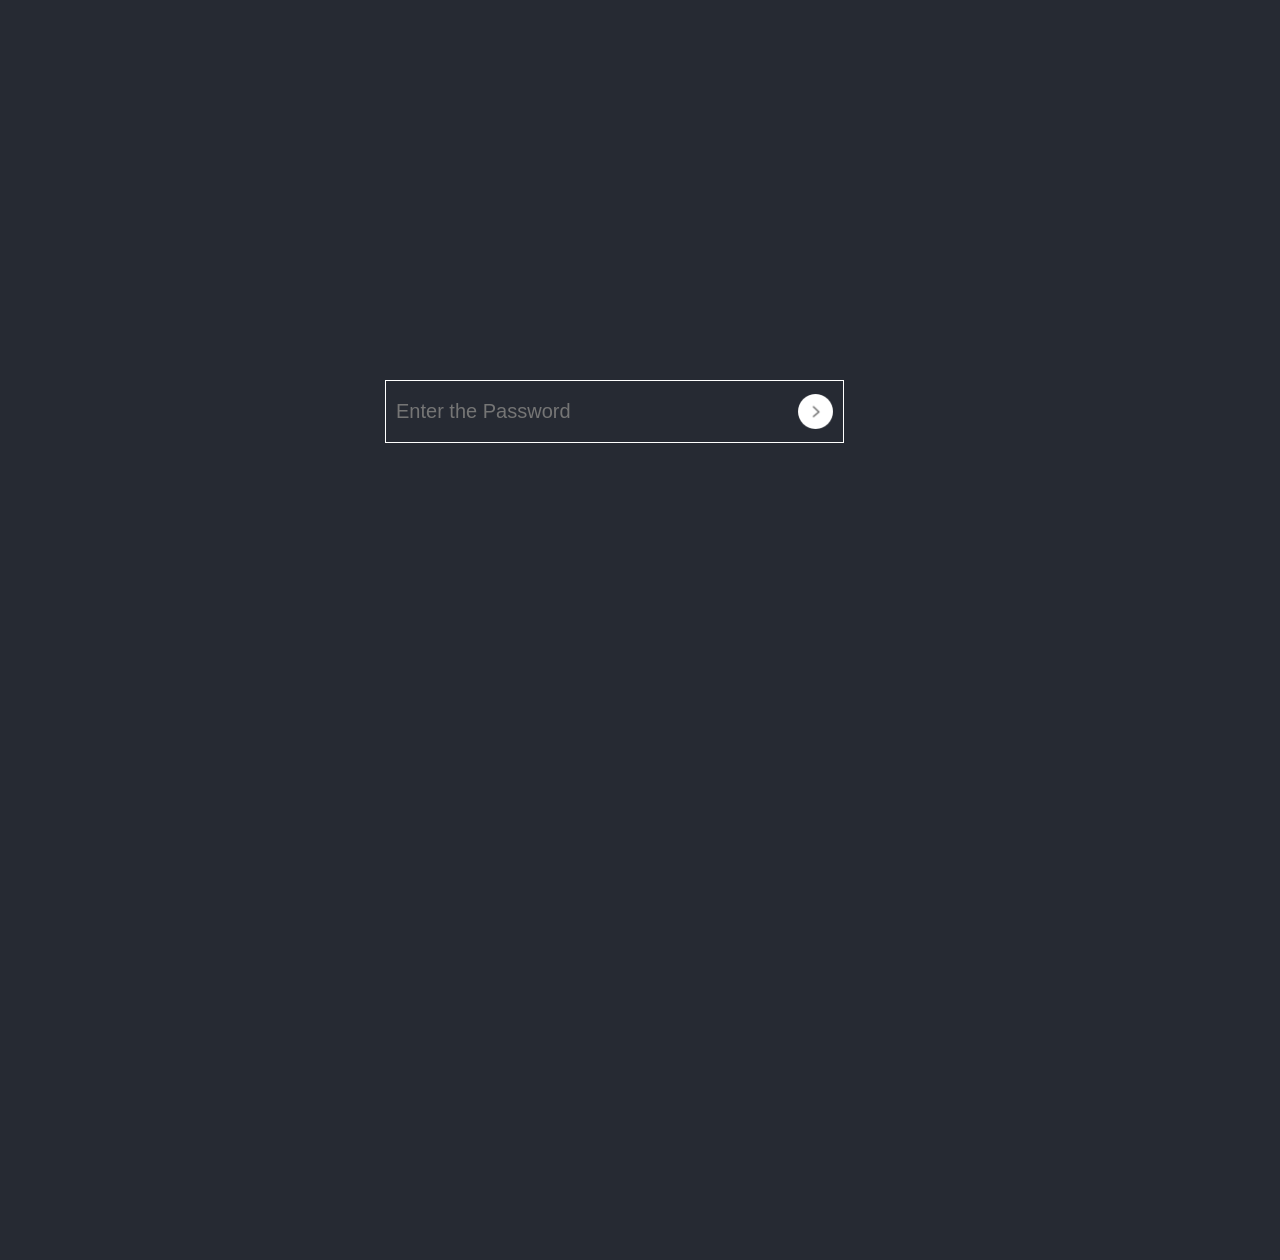
<file: Password Strength Checker/index.html>
<!DOCTYPE html>
<html lang="en">
<head>
    <meta charset="UTF-8">
    <meta name="viewport" content="width=device-width, initial-scale=1.0">
    <title>Password Strength Check</title>
    <link rel="stylesheet" href="style.css">
    <script src="script.js" defer></script>
</head>
<body>
    <div class="app-container">
        <div class="input-box">
            <input type="password" name="" id="password" placeholder="Enter the Password">
            <img src="arrow.png" alt="">
            
        </div>
        <p id="text">Password is <span id="strength"></span></p>
    </div>
    
</body>
</html>
</file>
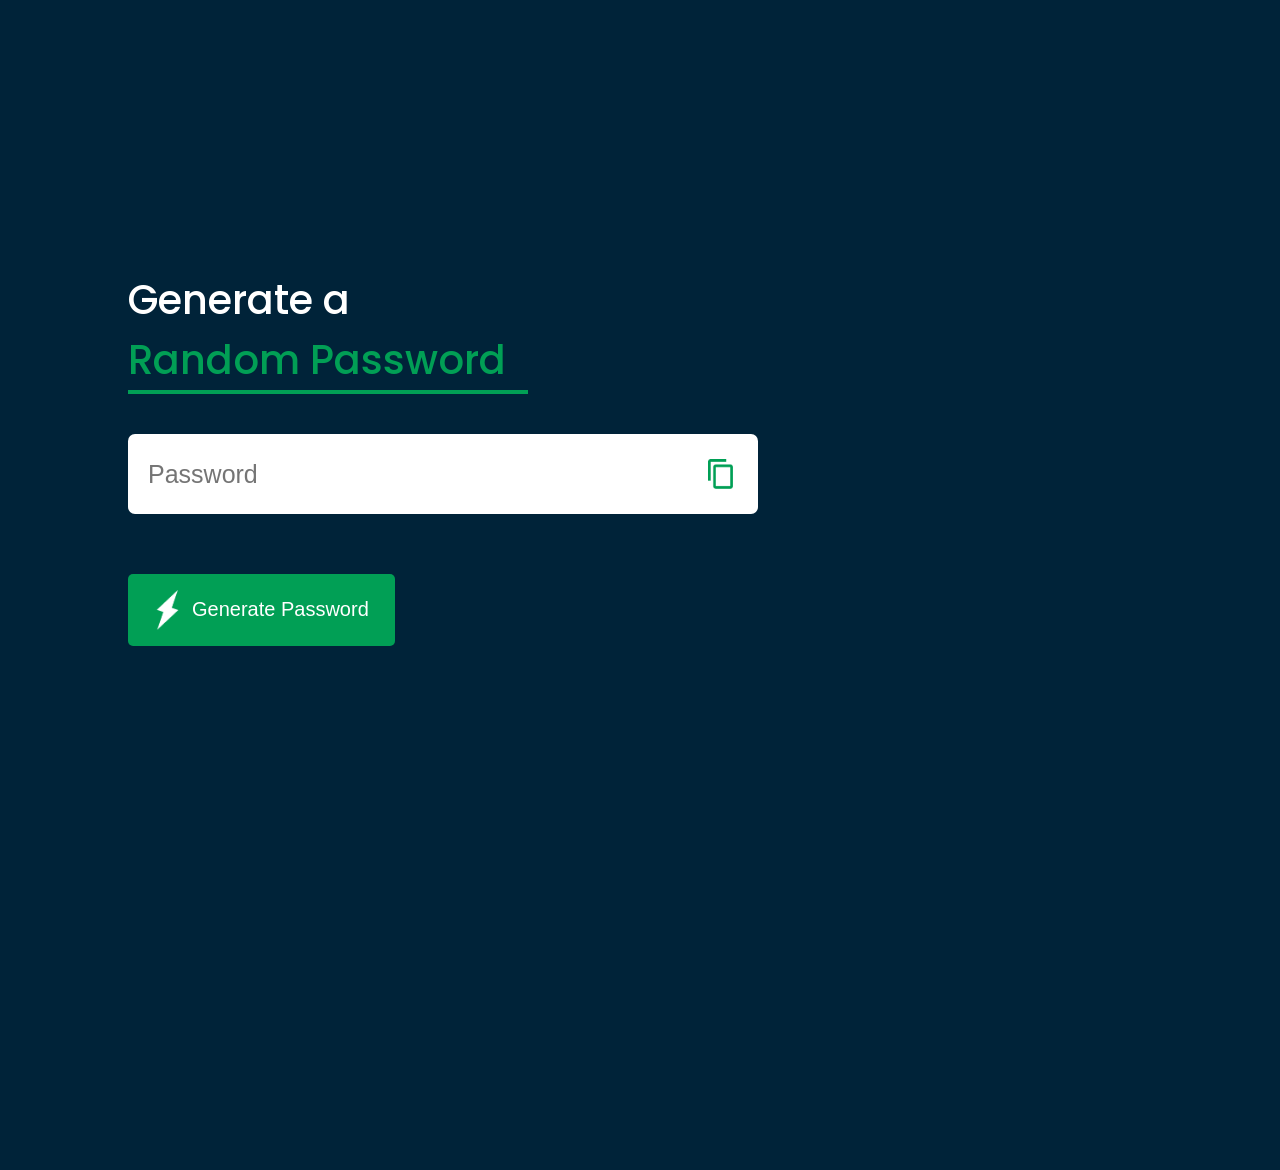
<file: Random Password Generator/index.html>
<!DOCTYPE html>
<html lang="en">
<head>
    <meta charset="UTF-8">
    <meta name="viewport" content="width=device-width, initial-scale=1.0">
    <title>Random Password Generator</title>
    <link rel="stylesheet" href="style.css">
    <script
        type="text/javascript"
        src="https://example.com/fontawesome/v6.5.2/js/conflict-detection.js">
      </script>
    <script src="app.js" defer></script>
</head>
<body>
    <div class="app-container">
        <div class="header-text">
            <h1>Generate a <span>Random Password</span></h1>
        </div>
        <div class="show-password">
            <input type="text" name="password" id="password" placeholder="Password">
            <img src="images/copy.png" alt="" id="copy">
        </div>
        <p id="copied-message"></p>
        <button id="btn">
            <img src="images/generate.png" alt="">
            Generate Password
        </button>
    </div>
</body>
</html>
</file>
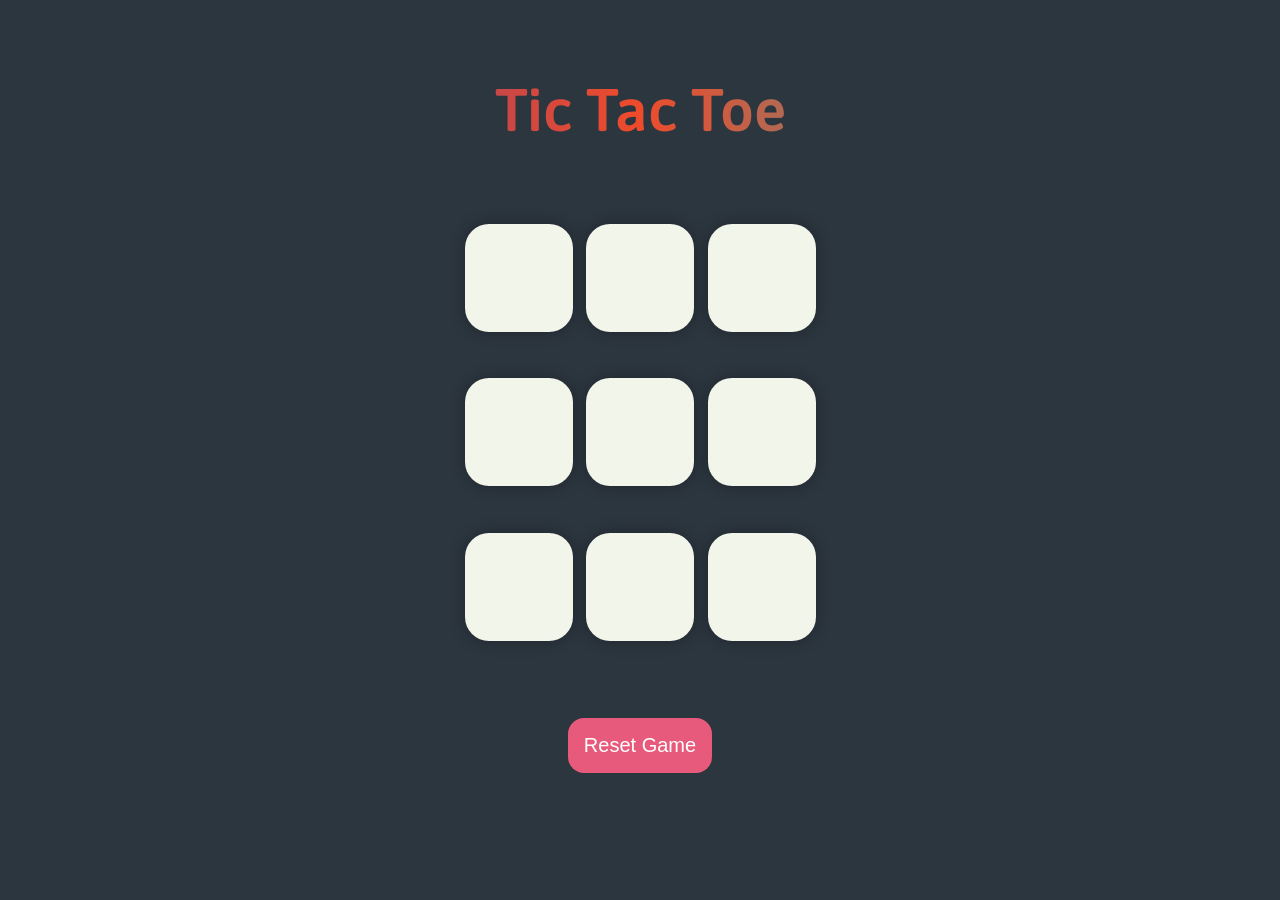
<file: Tic Tac Toe/index.html>
<!DOCTYPE html>
<html lang="en">
<head>
    <meta charset="UTF-8">
    <meta name="viewport" content="width=device-width, initial-scale=1.0">
    <title>Tic Tac Toe</title>
    <link rel="shortcut icon" href="TicTacToe.png" type="image/x-icon">
    <link rel="stylesheet" href="style.css">
    <script src="script.js" defer></script>
</head>
<body>

    <audio id="click" src="sounds/box-click.mp3"></audio>
    <audio id="drawSound" src="sounds/draw.mp3"></audio>
    <audio id="winSound" src="sounds/wining.mp3"></audio>
    <audio id="newgamesound" src="sounds/new-game.mp3"></audio>

    <div class="msg-container hide">
        <p id="msg">Winner</p>
        <button class="btn" id="new-btn">New Game</button>
    </div>
    <main>
        <!-- <button class="start">Start</button> -->
        <div class="header">
            <h1>Tic Tac Toe</h1>
        </div>
        <div class="container">
            <div class="game">
                <button class="box"></button>
                <button class="box"></button>
                <button class="box"></button>
                <button class="box"></button>
                <button class="box"></button>
                <button class="box"></button>
                <button class="box"></button>
                <button class="box"></button>
                <button class="box"></button>
            </div>
        </div>
        <p class="draw hide">It's a Draw!!!</p>
        <button class="btn" id="reset-btn">Reset Game</button>
    </main>
</body>
</html>
</file>
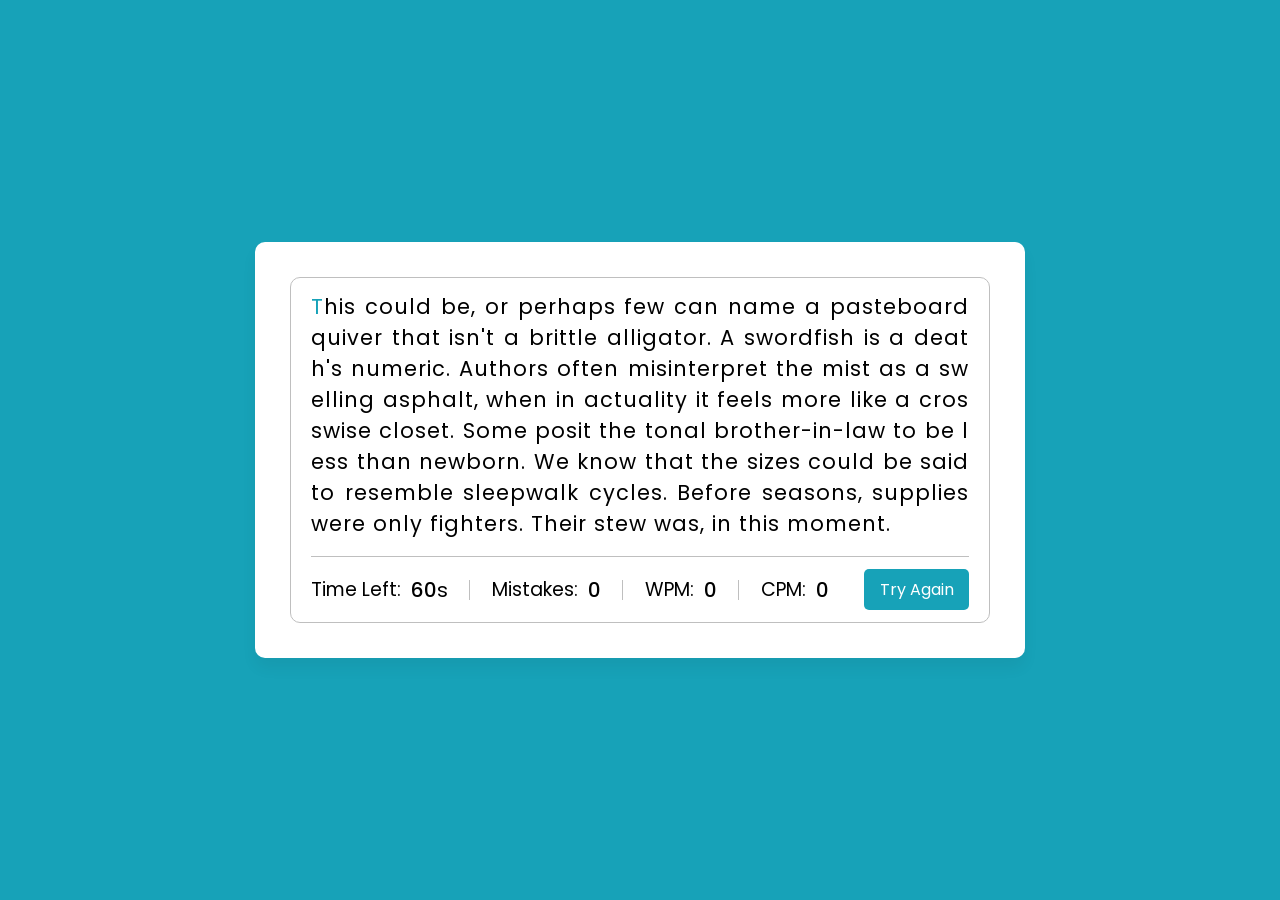
<file: TypoTrack/index.html>
<!DOCTYPE html>
<html lang="en">
<head>
    <meta charset="UTF-8">
    <meta name="viewport" content="width=device-width, initial-scale=1.0">
    <title>TypoTrack -  The Ultimate Typing Speed Test</title>
    <link rel="stylesheet" href="style.css">
    <link rel="shortcut icon" href="images/favicon.png" type="image/x-icon">
    <script src="paragraphs.js" defer></script>
    <script src="app.js" defer></script>
</head>
<body>

    <div class="wrapper">
      <input type="text" class="input-field">
      <div class="content-box">
        <div class="typing-text">
          <p></p>
        </div>
        <div class="content">
          <ul class="result-details">
            <li class="time">
              <p>Time Left:</p>
              <span><b>60</b>s</span>
            </li>
            <li class="mistake">
              <p>Mistakes:</p>
              <span>0</span>
            </li>
            <li class="wpm">
              <p>WPM:</p>
              <span>0</span>
            </li>
            <li class="cpm">
              <p>CPM:</p>
              <span>0</span>
            </li>
          </ul>
          <button>Try Again</button>
        </div>
      </div>
    </div>
  
</body>
</html>
</file>
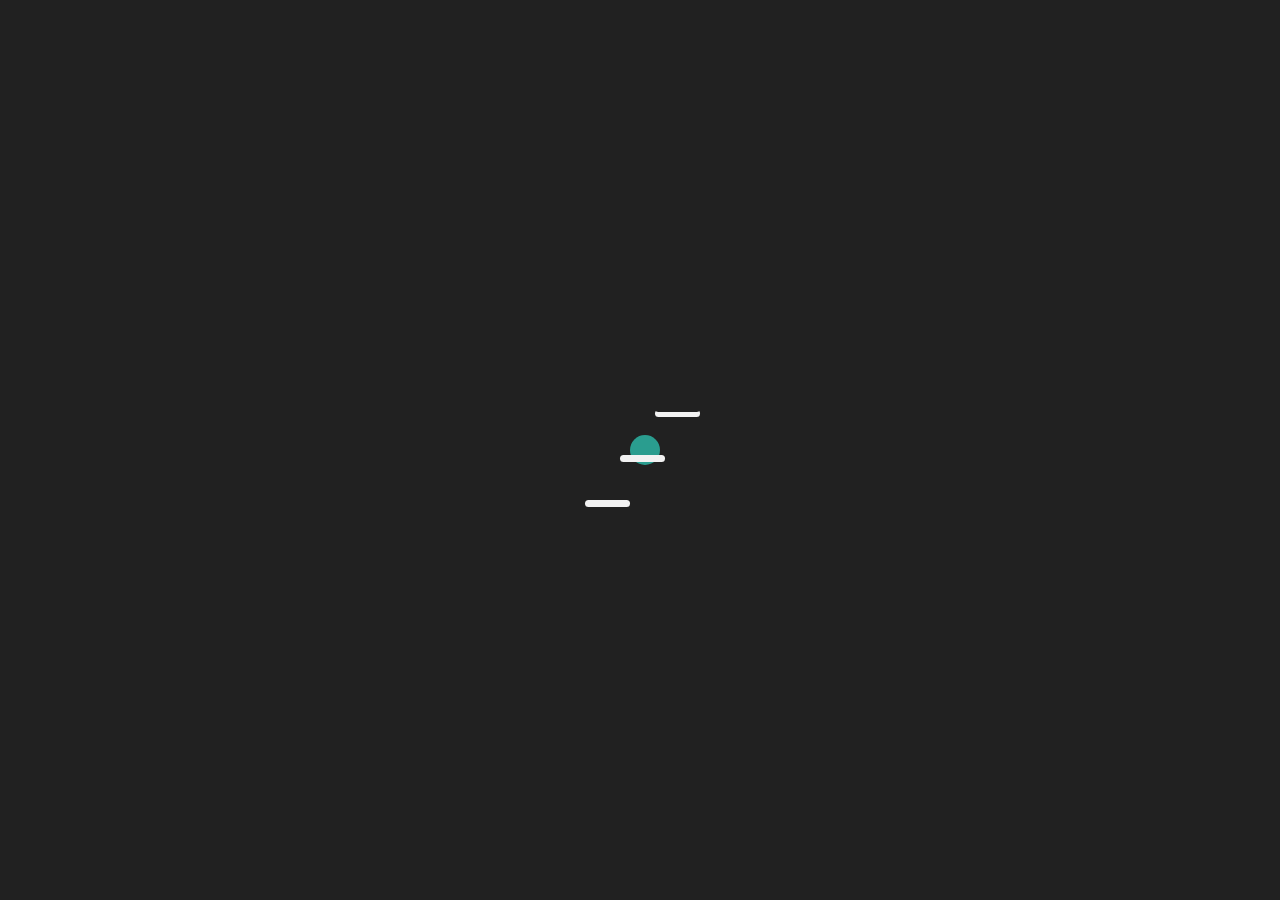
<file: Weather Application/index.html>
<!DOCTYPE html>
<html lang="en">
<head>
    <meta charset="UTF-8">
    <meta name="viewport" content="width=device-width, initial-scale=1.0">
    <title>Weather App - Find weather of any city</title>
    <link rel="shortcut icon" href="images/favicon.png" type="image/x-icon">
    <link rel="stylesheet" href="style.css">
    <script src="app.js" defer></script>
</head>
<body>

    <!-- Preloader -->
    <div id="preloader">
        <div class="loader"></div>
    </div>


    <div class="app-container">
        <div class="search-box">
            <input type="text" name="city" id="city-input" placeholder="Enter City Name" spellcheck="false">
            <button id="search"><img src="images/search.png" alt=""></button>
        </div>
        <div class="error">
            <p>Invalid City Name</p>
        </div>

        <div class="weather">
            <img src="images/clear.png" alt="" class="weather-icon">
            <p id="condition">Clear</p>

            <h1 id="temp"></h1>
            <h2 id="city">Kolkata</h2>

            <div class="details">
                <div class="col">
                    <img src="images/humidity.png" alt="">

                    <div>
                        <p class="humidity"></p>
                        <p>Humidity</p>
                    </div>
                </div>
                <div class="col">
                    <img src="images/wind.png" alt="">

                    <div>
                        <p class="wind"></p>
                        <p>Wind Speed</p>
                    </div>
                </div>
            </div>
        </div>

    </div>
</body>
</html>
</file>
<file: Password Strength Checker/style.css>
*{
    margin: 0;
    padding: 0;
    box-sizing: border-box;
    list-style: none;
    text-decoration: none;
    color: white;
}

html, body{
    height: 100%;
    width: 100%;
    background-color: #262A33;
    font-family: Verdana, Geneva, Tahoma, sans-serif;
   
}

.app-container{
    display: table;
    margin: 40vh auto;
    width: 550px;
    padding: 20px;
    
}

.input-box{
    width: 90%;
    max-width: 600px;
    height: 7vh;
    border: 1px white solid;
    display: flex;
    justify-content: space-between;
    align-items: center;
}

.input-box input{
    height: 7vh;
    background-color: transparent;
    border: none;
    outline: none;
    color: white;
    font-size: 20px;
    padding: 10px;
    border-radius: 15px;
}

.input-box img{
    width: 35px;
    margin: 10px;
}

#text{
    font-size: 17px;
    margin: 10px 0px;
    color: #fff;
    display: none;
}
</file>
<file: Random Password Generator/style.css>
@import url('https://fonts.googleapis.com/css2?family=Poppins:ital,wght@0,100;0,200;0,300;0,400;0,500;0,600;0,700;0,800;0,900;1,100;1,200;1,300;1,400;1,500;1,600;1,700;1,800;1,900&display=swap');

*{
    margin: 0;
    padding: 0;
    box-sizing: border-box;
    list-style: none;
    text-decoration: none;
}

html, body{
    height: 100%;
    width: 100%;
    font-family: 'poppins', sans-serif;
    background-color: #002339;
}

.app-container{
    margin: 30vh 10vw;
    width: 90%;
    max-width: 700px;
}

.header-text{
    width: 250px;
}

.header-text h1{
    color: white;
    font-size: 2.5rem;
    font-weight: 500;
}

.header-text span{
    width: 400px;
    display: block;
    color: #019f55;
    border-bottom: 4px #019f55 solid;
}

.show-password{
    width: 90%;
    margin-top: 40px;
    background-color: white;
    border-radius: 7px;
    display: flex;
    justify-content: space-between;
    align-items: center;
}

input{
    height: 8vh;
    width: 90%;
    font-size: 25px;
    padding: 20px;
    background-color: transparent;
    border: none;
}
input:focus{
    border: none;
    outline: none;
}

#copied-message{
    padding: 10px;
    margin-bottom: 40px;
    color: yellow;
}

.show-password img{
    width: 25px;
    height: 30px;
    margin: 25px;
    cursor: pointer;
}

button{
    background-color: #019f55;
    border: none;
    outline: none;
    border-radius: 5px;
    padding: 16px 26px;
    font-size: 20px;
    color: #fff;
    font-weight: 300;
    display: flex;
    align-items: center;
    cursor: pointer;
}

button img{
    width: 28px;
    margin-right: 10px;
}
</file>
<file: Tic Tac Toe/style.css>
@import url("https://fonts.googleapis.com/css2?family=Asap&family=Roboto:ital,wght@0,500;0,900;1,500&display=swap");

*{
    margin: 0;
    padding: 0;
    box-sizing: border-box;
    list-style: none;
    text-decoration: none;

}

html, body{
    height: 100%;
    width: 100%;
    font-family: "Asap", sans-serif;
    background-color: #2C363F;
    text-align: center;
}


/* Heading Style */

.header {
  width: 100%;
  height: 18vh;
  display: flex;
  justify-content: center;
  align-items: center;
  margin: 0;
  padding-top: 3.5rem;
}
.header h1 {
  position: absolute;
  width: 90%;
  font-size: 60px;
  font-weight: 600;
  color: transparent;
  background-image: linear-gradient(to right ,#553c9a, #ee4b2b, #00c2cb, #ff7f50, #553c9a);
  -webkit-background-clip: text;
  background-clip: text;    
  background-size: 200%;
  background-position: -200%;
  animation: animated-gradient 2s infinite alternate-reverse;      
}
@keyframes animated-gradient{
  to{
    background-position: 200%;
  }
}

/* ------------------------ */

.container{
    height: 60vh;
    display: flex;
    justify-content: center;
    align-items: center;
    margin-bottom: 1rem;
}

.game{
    height: 50vmin;
    width: 50vmin;
    display: flex;
    flex-wrap: wrap;
    justify-content: center;
    align-items: center;
    gap: 1.5vmin;
}

.box{
    height: 12vmin;
    width: 12vmin;
    border-radius: 1.5rem;
    border: none;
    box-shadow: 0 0 1rem rgba(0, 0, 0, 0.3);
    font-size: 8vmin;
    color: #E84855;
    background-color: #F2F5EA;
}

@media screen and (max-width:600px){
  .container{
    height: 55vh;
    margin-bottom: none;
  }
  .game{
    height: 62vmin;
    width: 65vmin;
    
}
  .box{
    height: 20vmin;
    width: 20vmin;
  }
}

.btn{
    padding: 1rem;
    font-size: 1.25rem;
    background-color: #E75A7C;
    color: white;
    border-radius: 1rem;
    border: none;
    margin-bottom: 5vh;
}

.msg-container{
  height: 100vh;
  display: flex;
  justify-content: center;
  align-items: center;
  flex-direction: column;
  gap: 4rem;
}

#msg{
  color: #ffffc7;
  font-size: 7vmin;
}

.hide{
  display: none;
}

.draw{
  color: #ffffc7;
  font-size: 5vmin;
  margin-bottom: 20px;
}
</file>
<file: TypoTrack/style.css>
/* Import Google Font - Poppins */
@import url('https://fonts.googleapis.com/css2?family=Poppins:wght@400;500;600;700&display=swap');
*{
  margin: 0;
  padding: 0;
  box-sizing: border-box;
  font-family: 'Poppins', sans-serif;
}
body{
  display: flex;
  padding: 0 10px;
  align-items: center;
  justify-content: center;
  min-height: 100vh;
  background: #17A2B8;
}
::selection{
  color: #fff;
  background: #17A2B8;
}
.wrapper{
  width: 770px;
  padding: 35px;
  background: #fff;
  border-radius: 10px;
  box-shadow: 0 10px 15px rgba(0,0,0,0.05);
}
.wrapper .input-field{
  opacity: 0;
  z-index: -999;
  position: absolute;
}
.wrapper .content-box{
  padding: 13px 20px 0;
  border-radius: 10px;
  border: 1px solid #bfbfbf;
}
.content-box .typing-text{
  overflow: hidden;
  max-height: 256px;
}
.typing-text::-webkit-scrollbar{
  width: 0;
}
.typing-text p{
  font-size: 21px;
  text-align: justify;
  letter-spacing: 1px;
  word-break: break-all;
}
.typing-text p span{
  position: relative;
}
.typing-text p span.correct{
  color: #56964f;
}
.typing-text p span.incorrect{
  color: #cb3439;
  outline: 1px solid #fff;
  background: #ffc0cb;
  border-radius: 4px;
}
.typing-text p span.active{
  color: #17A2B8;
}
.typing-text p span.active::before{
  position: absolute;
  content: "";
  height: 2px;
  width: 100%;
  bottom: 0;
  left: 0;
  opacity: 0;
  border-radius: 5px;
  background: #17A2B8;
  animation: blink 1s ease-in-out infinite;
}
@keyframes blink{
  50%{ 
    opacity: 1; 
  }
}
.content-box .content{
  margin-top: 17px;
  display: flex;
  padding: 12px 0;
  flex-wrap: wrap;
  align-items: center;
  justify-content: space-between;
  border-top: 1px solid #bfbfbf;
}
.content button{
  outline: none;
  border: none;
  width: 105px;
  color: #fff;
  padding: 8px 0;
  font-size: 16px;
  cursor: pointer;
  border-radius: 5px;
  background: #17A2B8;
  transition: transform 0.3s ease;
}
.content button:active{
  transform: scale(0.97);
}
.content .result-details{
  display: flex;
  flex-wrap: wrap;
  align-items: center;
  width: calc(100% - 140px);
  justify-content: space-between;
}
.result-details li{
  display: flex;
  height: 20px;
  list-style: none;
  position: relative;
  align-items: center;
}
.result-details li:not(:first-child){
  padding-left: 22px;
  border-left: 1px solid #bfbfbf;
}
.result-details li p{
  font-size: 19px;
}
.result-details li span{
  display: block;
  font-size: 20px;
  margin-left: 10px;
}
li span b{
  font-weight: 500;
}
li:not(:first-child) span{
  font-weight: 500;
}
@media (max-width: 745px) {
  .wrapper{
    padding: 20px;
  }
  .content-box .content{
    padding: 20px 0;
  }
  .content-box .typing-text{
    max-height: 100%;
  }
  .typing-text p{
    font-size: 19px;
    text-align: left;
  }
  .content button{
    width: 100%;
    font-size: 15px;
    padding: 10px 0;
    margin-top: 20px;
  }
  .content .result-details{
    width: 100%;
  }
  .result-details li:not(:first-child){
    border-left: 0;
    padding: 0;
  }
  .result-details li p, 
  .result-details li span{
    font-size: 17px;
  }
}
@media (max-width: 518px) {
  .wrapper .content-box{
    padding: 10px 15px 0;
  }
  .typing-text p{
    font-size: 18px;
  }
  .result-details li{
    margin-bottom: 10px;
  }
  .content button{
    margin-top: 10px;
  }
}
</file>
<file: Weather Application/style.css>
@import url('https://fonts.googleapis.com/css2?family=Poppins:ital,wght@0,100;0,200;0,300;0,400;0,500;0,600;0,700;0,800;0,900;1,100;1,200;1,300;1,400;1,500;1,600;1,700;1,800;1,900&display=swap');

*{
    margin: 0;
    padding: 0;
    box-sizing: border-box;
    list-style: none;
    text-decoration: none;
    color: white;
}

html, body{
    height: 100%;
    width: 100%;
    background: hsla(296, 100%, 6%, 1);
    background: linear-gradient(135deg, rgb(0, 15, 31) 72%, rgb(6, 35, 116) 100%);
    overflow: hidden;
    font-family: "poppins", sans-serif;
    display: flex;
    justify-content: center;
    align-items: center;
}

.app-container{
    position: absolute;
    width: 90%;
    max-width: 470px;
    /* background-image: linear-gradient(rgba(0,0,0,0.6), rgba(0,0,0,0.6)), url("images/weather.jpg"); */
    background-size: cover;
    background-position: center;
    border-radius: 20px;
    padding: 40px 35px;
    text-align: center;
}

.search-box{
    width: 100%;
    display: flex;
    justify-content: space-between;
    align-items: center;
}

.search-box input{
    height: 60px;
    flex: 1;
    font-size: 18px;
    padding: 10px 25px;
    border-radius: 25px;
    color: #555;
    background-color: #ebfffc;
    border: none;
    margin-right: 16px;
    display: flex;
    justify-content: center;
}
.search-box input:focus{
    outline: none;
}

#search{
    background-color: #ebfffc;
    border-radius: 50%;
    border: none;
    outline: none;
    width: 60px;
    height: 60px;
    cursor: pointer;
}

#search img{
    width: 20px;
}

#search:hover{
    background-color: #e6ebea;
}

.error{
    text-align: left;
    margin-left: 14px;
    margin-top: 10px;
    display: none;
}


.weather-icon{
    width: 170px;
    margin-top: 30px;
}

#condition{
    font-size: 17px;
    font-weight: 600;
}

#temp{
    font-size: 80px;
    font-weight: 500;
}
#city{
    font-size: 45px;
    font-weight: 400;
    margin-top: -10px;
}


.details{
    display: flex;
    justify-content: space-between;
    align-items: center;
    padding: 0 20px;
    margin-top: 50px;
}

.col{
    display: flex;
    align-items: center;
    text-align: left;
}

.col img{
    width: 40px;
    margin-right: 10px;
    margin-top: 0;
}

.humidity, .wind{
    font-size: 28px;
    margin-top: -6px;
}



@media screen and (max-width:1000px) {
    
}

@media screen and (max-width:550px) {
    .app-container{
        top: 50px;
        left: 20px;
        right: 50px;
        width: 90vw;
        max-width: 470px;
        height: 85vh;
        margin: 0;
    }
    .details{
        display: flex;
        justify-content: space-between;
        align-items: center;
        gap: 20px;
    }
    .search-box input{
        height: 50px;
        width: 30%;
    }
    #search{
        width: 50px;
        height: 50px;
    }
    #search img{
        width: 15px;
    }
    .col img{
        width: 30px;
    }
    .humidity, .wind{
        font-size: 15px;
    }
    .col div:last-child{
        font-size: 12px;
    }
}

@media screen and (max-height: 730px) {
    .app-container{
        top: 7vh;
        height: 84vh;
        bottom: 20px;
    }
    .search-box input{
        height: 40px;
        width: 30%;
    }
    #search{
        width: 40px;
        height: 40px;
    }
    #search img{
        width: 12px;
    }
    #temp{
        font-size: 8vh;
    }
    #city{
        font-size: 25px;
    }
    .details{
        margin-top: 3vh;
    }
    .col div:last-child{
        font-size: 1.5vh;
    }
}





/* CSS for Preloader */

/**************/
#preloader{
    background-color: #212121;
    width: 100%;
    height: 100vh;
    position: fixed;
    z-index: 10;

    display: flex;
    align-items: center;
    justify-content: center;
}


.loader {
    position: relative;
    width: 120px;
    height: 90px;
    margin: 0 auto;
  }
  
  .loader:before {
    content: "";
    position: absolute;
    bottom: 30px;
    left: 50px;
    height: 30px;
    width: 30px;
    border-radius: 50%;
    background: #2a9d8f;
    animation: loading-bounce 0.5s ease-in-out infinite alternate;
  }
  
  .loader:after {
    content: "";
    position: absolute;
    right: 0;
    top: 0;
    height: 7px;
    width: 45px;
    border-radius: 4px;
    box-shadow: 0 5px 0 #f2f2f2, -35px 50px 0 #f2f2f2, -70px 95px 0 #f2f2f2;
    animation: loading-step 1s ease-in-out infinite;
  }
  
  @keyframes loading-bounce {
    0% {
      transform: scale(1, 0.7);
    }
  
    40% {
      transform: scale(0.8, 1.2);
    }
  
    60% {
      transform: scale(1, 1);
    }
  
    100% {
      bottom: 140px;
    }
  }
  
  @keyframes loading-step {
    0% {
      box-shadow: 0 10px 0 rgba(0, 0, 0, 0),
              0 10px 0 #f2f2f2,
              -35px 50px 0 #f2f2f2,
              -70px 90px 0 #f2f2f2;
    }
  
    100% {
      box-shadow: 0 10px 0 #f2f2f2,
              -35px 50px 0 #f2f2f2,
              -70px 90px 0 #f2f2f2,
              -70px 90px 0 rgba(0, 0, 0, 0);
    }
  }
</file>
